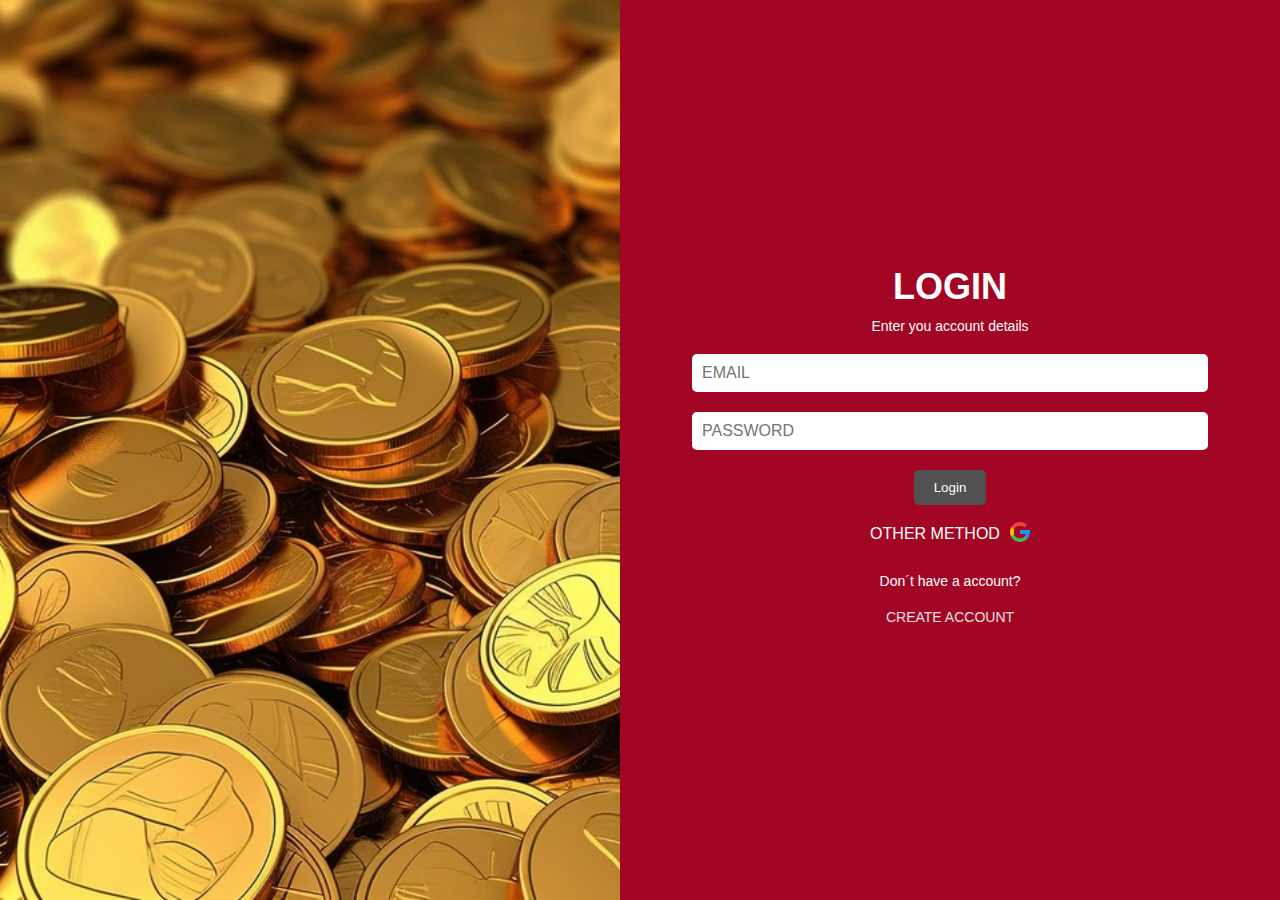
<file: html/Login.html>
<!DOCTYPE html>
<html lang="en">
<head>
    <meta charset="UTF-8">
    <meta name="viewport" content="width=device-width, initial-scale=1.0">
    <title>Login</title>
    <link rel="stylesheet" href="/css/Style_Login.css">
</head>
<body>
    <!--Capsula principal-->
    <div class="Capsula">
        <!--Capsula de todo el login-->
        <div class="Login_Cap">
            <!--titulo principal de la pagina de login-->
            <div class="Titulo_Principal">
                <h1>LOGIN</h1>
            </div>
            <label class="info">Enter you account details</label>
            <input type="text" class="Correo" placeholder="EMAIL" required>
            <input type="password" class="Contraseña" placeholder="PASSWORD" required>
            <Button class="Login" id="Usuario">Login</Button>
            <!--Otro metodo de login en el usuario-->
            <div class="Otro_Metodo">
                <Label class="Otro_Metodo">OTHER METHOD</Label>
                <a href="#"><img class="Google" src="/img/Login y CreateAcount/Google.png" alt="Google_Acoount"></a>
            </div>
            <label class="info">Don´t have a account?</label>
            <button class="Registro"><a href="/html/Register.html">CREATE ACCOUNT</a></button>
            </div>
        <!--Capsula de la imagen-->
        <div class="Img_Caps">
            <img  class="Imagen_Ref" src="/img/Login y CreateAcount/Monedas.png" alt="IMAGEN DE REFERENCIA">
        </div>
    </div>
</body>
</html>

<!--
En este documento, se crea una plantilla de página web para el login. La plantilla se divide en dos secciones principales: la sección principal y la sección de la imagen de referencia.

La sección principal contiene:
    - Un título principal con el texto "LOGIN".
    - Una etiqueta con el texto "Enter you account details".
    - Dos campos de entrada para el correo electrónico y la contraseña, con placeholders para escribirlos.
    - Un botón con el texto "Login".
    - Una sección con un enlace que lleva a la página de registro.
    - Una etiqueta con el texto "Don��t have a account?"
    - Un botón con el texto "CREATE ACCOUNT" que lleva a la página de registro.
    
La sección de la imagen de referencia contiene:
    - Una imagen con el src "/img/Login y CreateAcount/Monedas.png", que representa una imagen de monedas.
    - Una etiqueta con el texto "REFERENCE IMAGE".
</file>
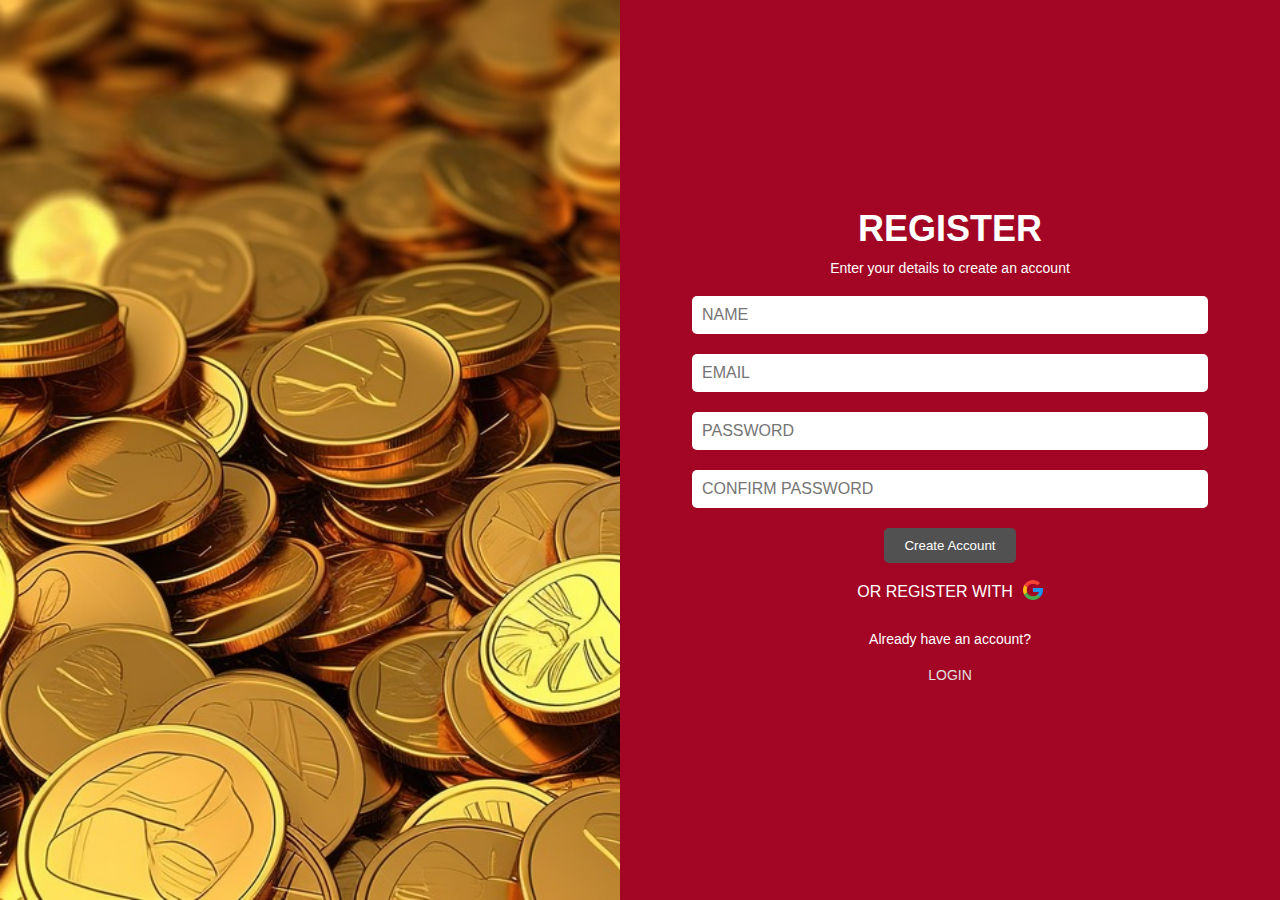
<file: html/Register.html>
<!DOCTYPE html>
<html lang="en">
<head>
    <meta charset="UTF-8">
    <meta name="viewport" content="width=device-width, initial-scale=1.0">
    <title>Register</title>
    <link rel="stylesheet" href="/css/Style_Register.css">
</head>
<body>
    <!--Capsula principal-->
    <div class="Capsula">
        <!--Capsula de todo el registro-->
        <div class="Register_Cap">
            <!--titulo principal de la pagina de registro-->
            <div class="Titulo_Principal">
                <h1>REGISTER</h1>
            </div>
            <label class="info">Enter your details to create an account</label>
            <input type="text" class="Nombre" placeholder="NAME" required>
            <input type="email" class="Correo" placeholder="EMAIL" required>
            <input type="password" class="Contraseña" placeholder="PASSWORD" required>
            <input type="password" class="Confirm_Contraseña" placeholder="CONFIRM PASSWORD" required>
            <Button class="Register" id="Usuario_Registro">Create Account</Button>
            <!--Otro metodo de registro en el usuario-->
            <div class="Otro_Metodo">
                <label class="Otro_Metodo">OR REGISTER WITH</label>
                <a href="#"><img class="Google" src="/img/Login y CreateAcount/Google.png" alt="Google_Account"></a>
            </div>
            <label class="info">Already have an account?</label>
            <button class="Login"><a href="/html/Login.html">LOGIN</a></button>
        </div>
        <!--Capsula de la imagen-->
        <div class="Img_Caps">
            <img class="Imagen_Ref" src="/img/Login y CreateAcount/Monedas.png" alt="REFERENCE IMAGE">
        </div>
    </div>
</body>
</html>
</file>
<file: css/Style_Login.css>
/* Estilos generales */
body {
  margin: 0;
  padding: 0;
  font-family: Arial, sans-serif;
  display: flex;
  justify-content: center;
  align-items: center;
  height: 100vh;
  background-color: #a30625; 
}

/* Capsula principal ocupando toda la pantalla */
.Capsula {
  display: flex;
  flex-direction: row-reverse; /* Imagen a la derecha */
  border-radius: 0;
  overflow: hidden;
  width: 100vw;
  height: 100vh;
}

/* Capsula del login ajustada a la izquierda */
.Login_Cap {
  display: flex;
  flex-direction: column;
  justify-content: center;
  align-items: center;
  background-color: #a30625;
  padding: 20px;
  width: 50%;
}

/* Título principal */
.Titulo_Principal h1 {
  color: white;
  margin: 0;
  font-size: 36px;
}

/* Estilo de las etiquetas */
.info {
  color: white;
  font-size: 14px;
  margin: 10px 0;
}

/* Estilo de los inputs */
.Correo, .Contraseña {
  width: 80%;
  padding: 10px;
  margin: 10px 0;
  border-radius: 5px;
  border: none;
  font-size: 16px;
}

/* Botón de Login */
.Login {
  background-color: #515151;
  color: white;
  border: none;
  padding: 10px 20px;
  border-radius: 5px;
  cursor: pointer;
  margin-top: 10px;
}

/* Estilo del otro método de login */
.Otro_Metodo {
  display: flex;
  align-items: center;
  margin: 10px 0;
  color: white;
}

.Google {
  width: 20px;
  height: 20px;
  margin-left: 10px;
}

/* Botón de registro */
.Registro {
  background-color: transparent;
  border: none;
  padding: 10px;
  cursor: pointer;
}

.Registro a {
  color: #e0e0e0;
  text-decoration: none;
  font-size: 14px;
}

.Registro a:hover {
  text-decoration: underline;
}

/* Capsula de la imagen ajustada a la derecha */
.Img_Caps {
  width: 50%;
  display: flex;
  justify-content: center;
  align-items: center;
  background-color: #a30625;
}

.Imagen_Ref {
  width: 100%;
  height: 100%;
  object-fit: cover;
}
</file>
<file: css/Style_Register.css>
/* Estilos generales */
body {
  margin: 0;
  padding: 0;
  font-family: Arial, sans-serif;
  display: flex;
  justify-content: center;
  align-items: center;
  height: 100vh;
  background-color: #a30625; 
}

/* Capsula principal ocupando toda la pantalla */
.Capsula {
  display: flex;
  flex-direction: row-reverse; /* Imagen a la derecha */
  border-radius: 0;
  overflow: hidden;
  width: 100vw;
  height: 100vh;
}

/* Capsula del registro ajustada a la izquierda */
.Register_Cap {
  display: flex;
  flex-direction: column;
  justify-content: center;
  align-items: center;
  background-color: #a30625;
  padding: 20px;
  width: 50%;
}

/* Título principal */
.Titulo_Principal h1 {
  color: white;
  margin: 0;
  font-size: 36px;
}

/* Estilo de las etiquetas */
.info {
  color: white;
  font-size: 14px;
  margin: 10px 0;
}

/* Estilo de los inputs */
.Nombre, .Correo, .Contraseña, .Confirm_Contraseña {
  width: 80%;
  padding: 10px;
  margin: 10px 0;
  border-radius: 5px;
  border: none;
  font-size: 16px;
}

/* Botón de Registro */
.Register {
  background-color: #515151;
  color: white;
  border: none;
  padding: 10px 20px;
  border-radius: 5px;
  cursor: pointer;
  margin-top: 10px;
}

/* Estilo del otro método de registro */
.Otro_Metodo {
  display: flex;
  align-items: center;
  margin: 10px 0;
  color: white;
}

.Google {
  width: 20px;
  height: 20px;
  margin-left: 10px;
}

/* Botón de login (para usuarios ya registrados) */
.Login {
  background-color: transparent;
  border: none;
  padding: 10px;
  cursor: pointer;
}

.Login a {
  color: #e0e0e0;
  text-decoration: none;
  font-size: 14px;
}

.Login a:hover {
  text-decoration: underline;
}

/* Capsula de la imagen ajustada a la derecha */
.Img_Caps {
  width: 50%;
  display: flex;
  justify-content: center;
  align-items: center;
  background-color: #a30625;
}

.Imagen_Ref {
  width: 100%;
  height: 100%;
  object-fit: cover;
}
</file>
